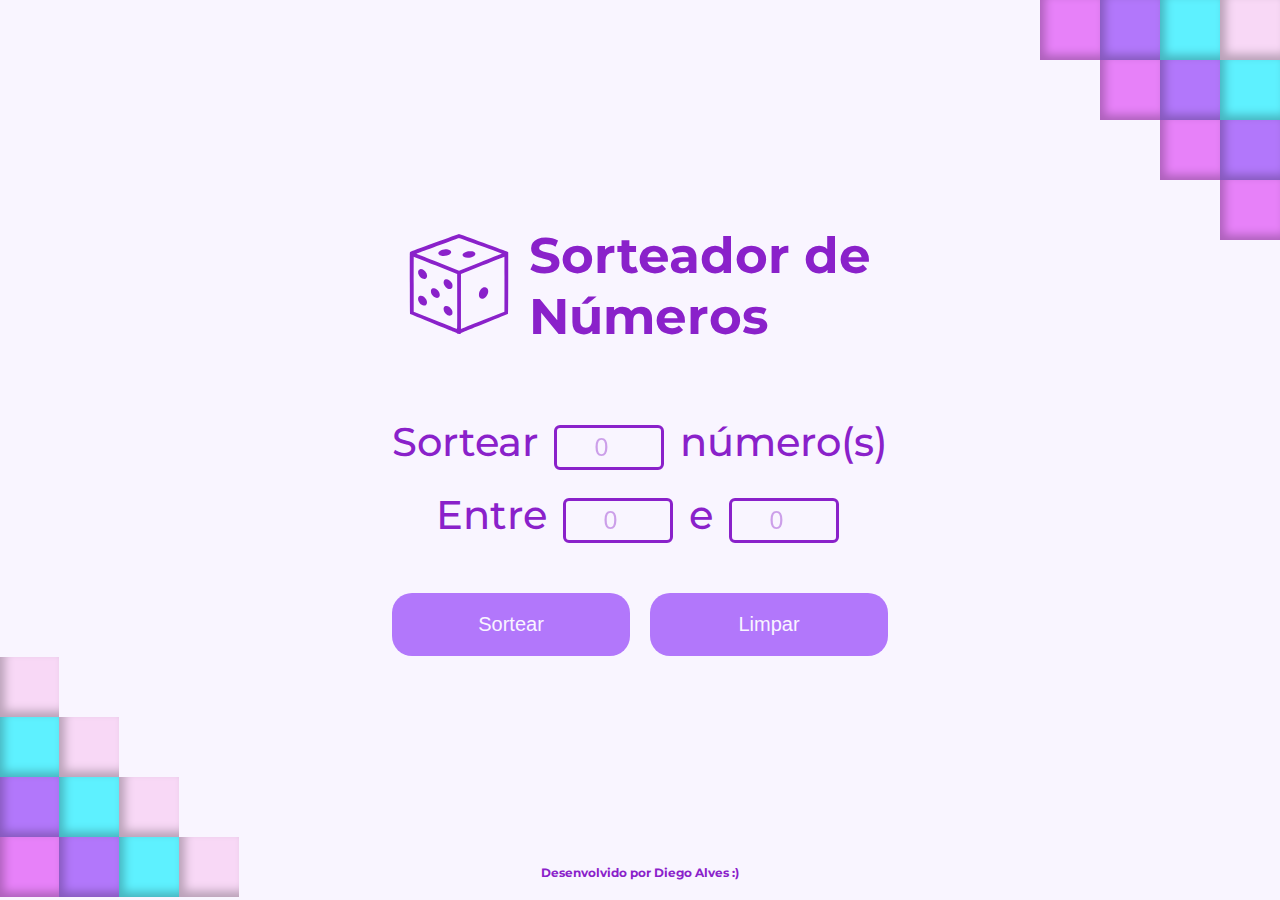
<file: index.html>
<!DOCTYPE html>
<html lang="pt-br">
  <head>
    <meta charset="UTF-8" />
    <meta http-equiv="X-UA-Compatible" content="IE=edge" />
    <meta name="viewport" content="width=device-width, initial-scale=1.0" />
    <title>Sorteador</title>

    <!-- Style -->
    <link rel="stylesheet" href="style.css" />
    <link rel="stylesheet" href="responsive.css" />

    <!-- Fonts -->
    <link rel="preconnect" href="https://fonts.googleapis.com" />
    <link rel="preconnect" href="https://fonts.gstatic.com" crossorigin />
    <link
      href="https://fonts.googleapis.com/css2?family=Montserrat:wght@100;300;400;500;600;700;800&display=swap"
      rel="stylesheet"
    />

    <!-- Favicon -->
    <link
      rel="shortcut icon"
      href="assets/sorteador-favicon-icons/favicon.ico"
      type="image/x-icon"
    />
    <div class="favicon">
      <link
        rel="apple-touch-icon"
        sizes="57x57"
        href="assets/sorteador-favicon-icons/apple-icon-57x57.png"
      />
      <link
        rel="apple-touch-icon"
        sizes="60x60"
        href="assets/sorteador-favicon-icons/apple-icon-60x60.png"
      />
      <link
        rel="apple-touch-icon"
        sizes="72x72"
        href="assets/sorteador-favicon-icons/apple-icon-72x72.png"
      />
      <link
        rel="apple-touch-icon"
        sizes="76x76"
        href="assets/sorteador-favicon-icons/apple-icon-76x76.png"
      />
      <link
        rel="apple-touch-icon"
        sizes="114x114"
        href="assets/sorteador-favicon-icons/apple-icon-114x114.png"
      />
      <link
        rel="apple-touch-icon"
        sizes="120x120"
        href="assets/sorteador-favicon-icons/apple-icon-120x120.png"
      />
      <link
        rel="apple-touch-icon"
        sizes="144x144"
        href="assets/sorteador-favicon-icons/apple-icon-144x144.png"
      />
      <link
        rel="apple-touch-icon"
        sizes="152x152"
        href="assets/sorteador-favicon-icons/apple-icon-152x152.png"
      />
      <link
        rel="apple-touch-icon"
        sizes="180x180"
        href="assets/sorteador-favicon-icons/apple-icon-180x180.png"
      />
      <link
        rel="icon"
        type="image/png"
        sizes="192x192"
        href="assets/sorteador-favicon-icons/android-icon-192x192.png"
      />
      <link
        rel="icon"
        type="image/png"
        sizes="32x32"
        href="assets/sorteador-favicon-icons/favicon-32x32.png"
      />
      <link
        rel="icon"
        type="image/png"
        sizes="96x96"
        href="assets/sorteador-favicon-icons/favicon-96x96.png"
      />
      <link
        rel="icon"
        type="image/png"
        sizes="16x16"
        href="assets/sorteador-favicon-icons/favicon-16x16.png"
      />
      <link
        rel="manifest"
        href="assets/sorteador-favicon-icons/manifest.json"
      />
      <meta name="msapplication-TileColor" content="#ffffff" />
      <meta
        name="msapplication-TileImage"
        content="assets/sorteador-favicon-icons/ms-icon-144x144.png"
      />
      <meta name="theme-color" content="#ffffff" />
    </div>
  </head>

  <body>
    <div class="background-img-left">
      <img
        src="/assets/boxesimg-2.svg"
        alt="Imagem de Fundo - Vários quadrados coloridos"
      />
    </div>

    <div class="background-img-right">
      <img
        src="/assets/boxesimg-1.svg"
        alt="Imagem de Fundo - Vários quadrados coloridos"
      />
    </div>

    <main>
      <section class="header">
        <div class="dado">
          <img src="/assets/dado.svg" alt="Imagem de um dado com a cor roxa" />
        </div>
        <div class="text">
          <p>Sorteador de</p>
          <p>Números</p>
        </div>
      </section>

      <section class="content">
        <div class="number-amount">
          <p>
            Sortear
            <input id="amount-numbers" type="number" placeholder="0" />
            número(s)
          </p>
        </div>

        <div class="interval">
          <p>
            Entre
            <input id="min-number" type="number" placeholder="0" />
            e
            <input id="max-number" type="number" placeholder="0" />
          </p>
        </div>

        <div class="buttons">
          <button
            onclick="
            App.draw();"
          >
            Sortear
          </button>
          <button
            onclick="
          Utils.clearInputs();"
            id="clear-input-button"
          >
            Limpar
          </button>
        </div>
      </section>

      <section class="result" id="result">
        <div class="message-result" id="message-result"></div>
        <div class="numbers" id="numbers"></div>
      </section>

      <p class="credits">Desenvolvido por Diego Alves :)</p>

      <script src="/main.js"></script>
    </main>
  </body>
</html>
</file>
<file: style.css>
:root {
  --bg-color: #f9f5ff;
  --purple: #14248a;
  --result-color: #28262c;
  --purple: #8a21ca;
}

* {
  margin: 0;
  padding: 0;

  box-sizing: border-box;
}

html {
  font-size: 62.5%;
}

body {
  display: flex;
  flex-direction: column;
  align-items: center;
  justify-content: center;
  width: 100vw;

  font-family: 'Montserrat', sans-serif;
  background: var(--bg-color);
  color: var(--purple);
}

header {
  height: 20vh;
  display: flex;
  align-items: bottom;
  justify-content: bottom;
}

main {
  width: min(80vw, 800px);
  height: 100vh;

  display: flex;
  flex-direction: column;
  align-items: center;
  justify-content: center;
  gap: 2rem;
}

/* Background  Images*/
.background-img-right {
  z-index: -1;
  position: absolute;
  right: 0;
  top: 0;
}

.background-img-left {
  z-index: -1;
  position: absolute;
  left: 0;
  bottom: 0;
}

/* Header*/
.header {
  display: flex;
  align-items: center;
  justify-content: center;
  gap: 2rem;

  margin-bottom: 5rem;
}

.header img {
  width: 10rem;
  height: 10rem;
}

.text {
  display: flex;
  flex-direction: column;
}

.text p {
  font-size: 5rem;
  font-weight: 700;
}

/* Content */
.content {
  display: flex;
  flex-direction: column;
  align-items: center;
  justify-content: center;

  gap: 2rem;
  font-weight: 500;
}

.content p {
  font-size: 4rem;
}

.content input {
  padding: 0.5rem;
  width: 11rem;
  font-size: 2.5rem;
  margin: 0rem 0.5rem 0rem 0.5rem;

  align-items: center;
  text-align: center;

  border-radius: 6px;
  border-style: none;
  background: var(--bg-color);
  border: 3px solid var(--purple);

  color: var(--purple);
}

::placeholder {
  color: var(--purple);
  opacity: 0.4;
}

/* Buttons */
.buttons {
  width: 100%;
  display: flex;
  gap: 2rem;
  margin-top: 3rem;
}

button {
  border-style: none;
  background: #b277fb;
  color: var(--bg-color);
  font-size: 2rem;
  font-weight: 400;

  padding: 2rem 4rem 2rem 4rem;
  border-radius: 20px;
  width: 50%;
}

button:hover {
  filter: brightness(120%);
}

/* Result */
.result {
  display: flex;
  flex-direction: column;
  align-items: center;
  justify-content: center;
}

.result p {
  font-size: 4rem;
  color: var(--purple);
}

.message-result p {
  font-size: 3rem;
  margin-top: 3rem;
}

.numbers {
  display: flex;
  gap: 4rem;
}

.number-result {
  border-left: 4px solid var(--purple);
  border-radius: 1000px;
  padding: 0rem 0rem 0rem 1.5rem;
  margin-top: 2rem;
  font-weight: 700;
  transition: all 0.5s;
}

.number-result:hover {
  transform: scale(1.08);
  cursor: grab;
}

.numbers.grid {
  display: grid;
  grid-template-columns: repeat(6, 1fr);
}

.credits {
  font-size: 1.2rem;
  font-weight: 700;
  position: absolute;
  bottom: 0;
  margin-bottom: 2rem;
}
</file>
<file: responsive.css>
@media (max-width: 425px) {
  html {
    font-size: 35%;
  }

  .background-img-right img,
  .background-img-left img {
    width: 25rem;
  }

  .text p {
    font-size: 4rem;
    font-weight: 700;
  }

  .content p {
    font-size: 3rem;
  }

  .content input {
    font-size: 1.8rem;
  }

  .numbers.grid {
    grid-template-columns: repeat(5, 1fr);
  }
}

@media (min-width: 2000px) {
  html {
    font-size: 100%;
  }

  .background-img-right img,
  .background-img-left img {
    width: 30rem;
  }
}
</file>
